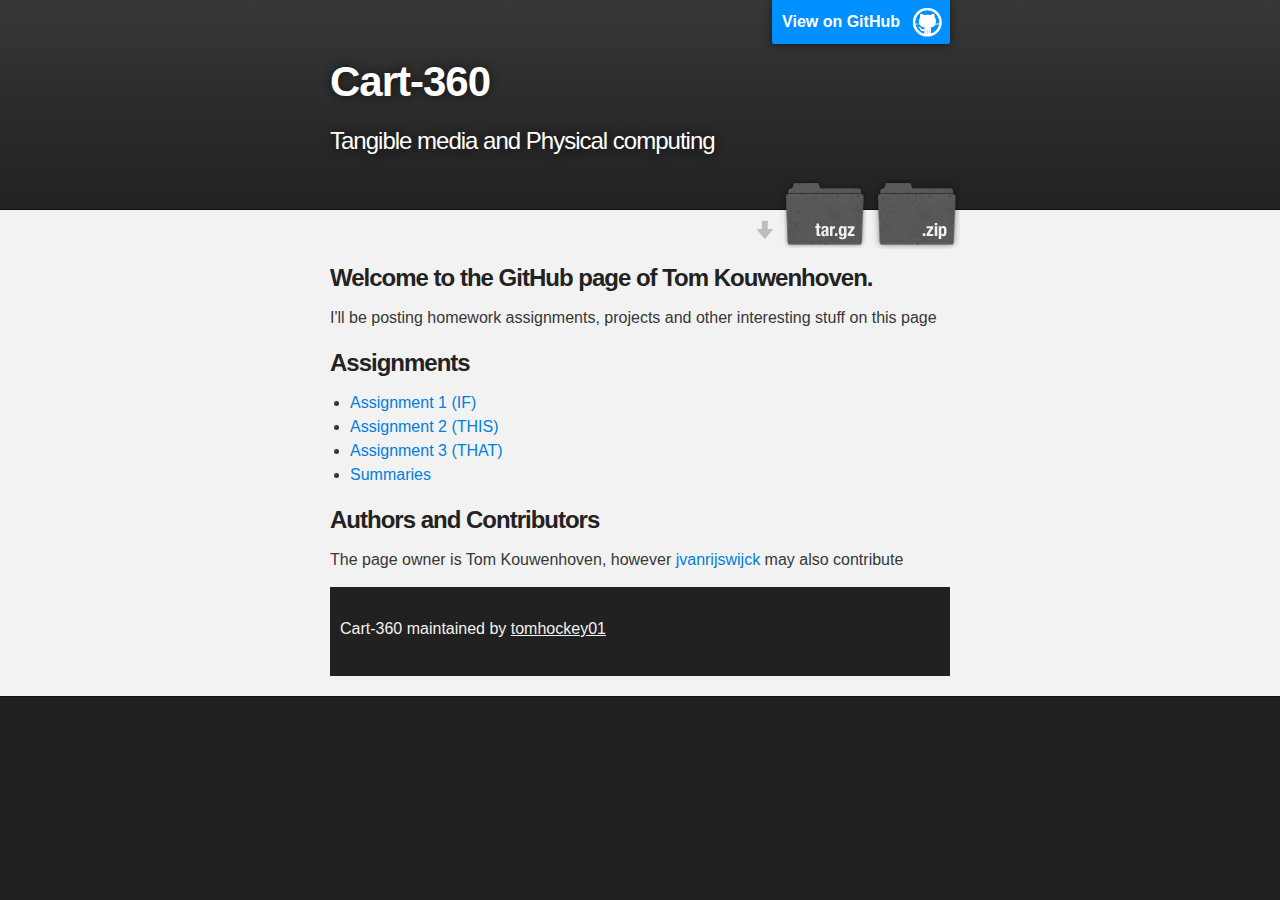
<file: index.html>
<!DOCTYPE html>
<html>

  <head>
    <meta charset='utf-8'>
    <meta http-equiv="X-UA-Compatible" content="chrome=1">
    <meta name="description" content="Cart-360 : Tangible media and Physical computing">

    <link rel="stylesheet" type="text/css" media="screen" href="stylesheets/stylesheet.css">

    <title>Cart-360</title>
  </head>

  <body>

    <!-- HEADER -->
    <div id="header_wrap" class="outer">
        <header class="inner">
          <a id="forkme_banner" href="https://github.com/tomhockey01/CART360">View on GitHub</a>

          <h1 id="project_title">Cart-360</h1>
          <h2 id="project_tagline">Tangible media and Physical computing</h2>

            <section id="downloads">
              <a class="zip_download_link" href="https://github.com/tomhockey01/CART360/zipball/master">Download this project as a .zip file</a>
              <a class="tar_download_link" href="https://github.com/tomhockey01/CART360/tarball/master">Download this project as a tar.gz file</a>
            </section>
        </header>
    </div>

    <!-- MAIN CONTENT -->
    <div id="main_content_wrap" class="outer">
      <section id="main_content" class="inner">
        <h3>
<a id="welcome-to-the-github-page-of-tom-kouwenhoven" class="anchor" href="#welcome-to-the-github-page-of-tom-kouwenhoven" aria-hidden="true"><span aria-hidden="true" class="octicon octicon-link"></span></a>Welcome to the GitHub page of Tom Kouwenhoven.</h3>

<p>I'll be posting homework assignments, projects and other interesting stuff on this page </p>
          
<h3>Assignments</h3>
          <ul>
            <li><a href="Assignment1.html">Assignment 1 (IF) </a></li>
            <li><a href="Assignment2.html">Assignment 2 (THIS)</a></li>
            <li><a href="Assignment3.html">Assignment 3 (THAT)</a></li>
            <li><a href="Summaries%20Tom%20Kouwenhoven%20.pdf">Summaries</a></li>
          </ul>

<h3>
<a id="authors-and-contributors" class="anchor" href="#authors-and-contributors" aria-hidden="true"><span aria-hidden="true" class="octicon octicon-link"></span></a>Authors and Contributors</h3>

<p>The page owner is Tom Kouwenhoven, however <a href="https://github.com/jvanrijswijck">jvanrijswijck</a> may also contribute</p>

    <!-- FOOTER  -->
    <div id="footer_wrap" class="outer">
      <footer class="inner">
        <p class="copyright">Cart-360 maintained by <a href="https://github.com/tomhockey01">tomhockey01</a></p>
      </footer>
    </div>

    

  </body>
</html>
</file>
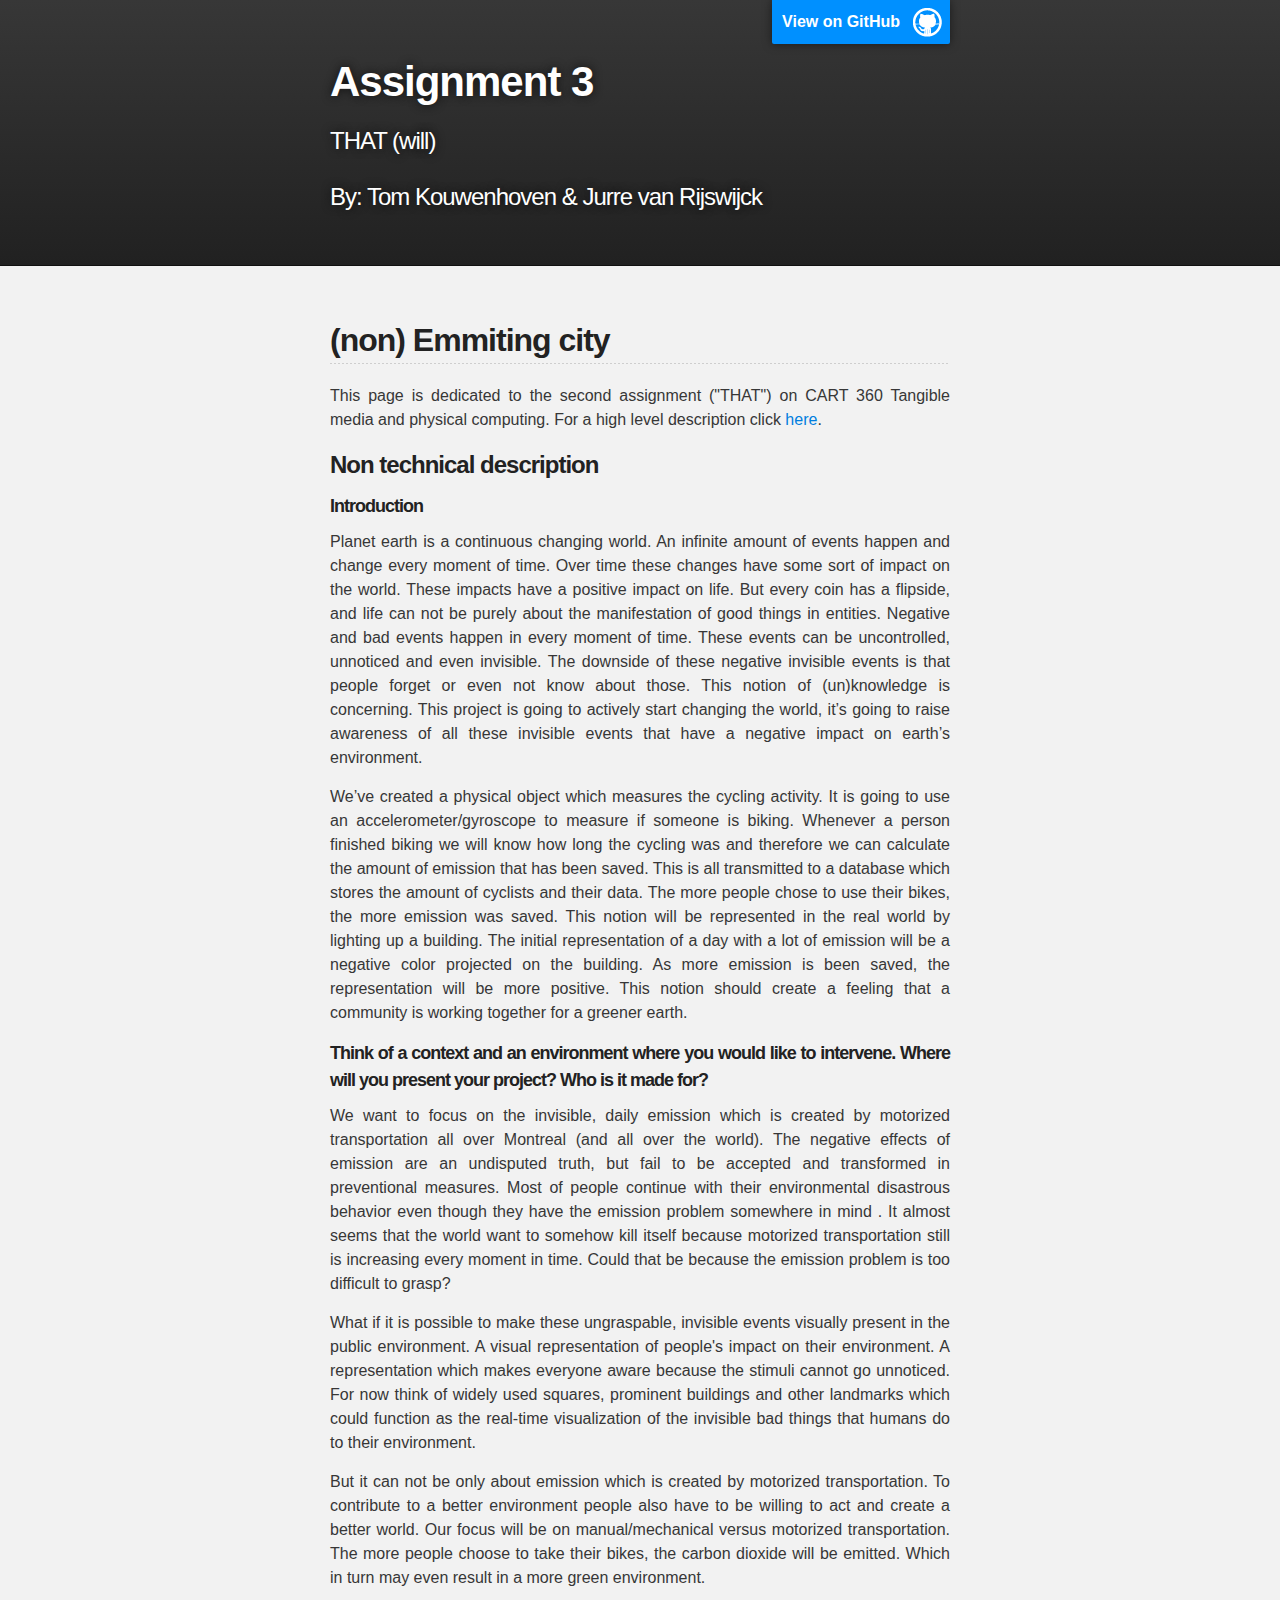
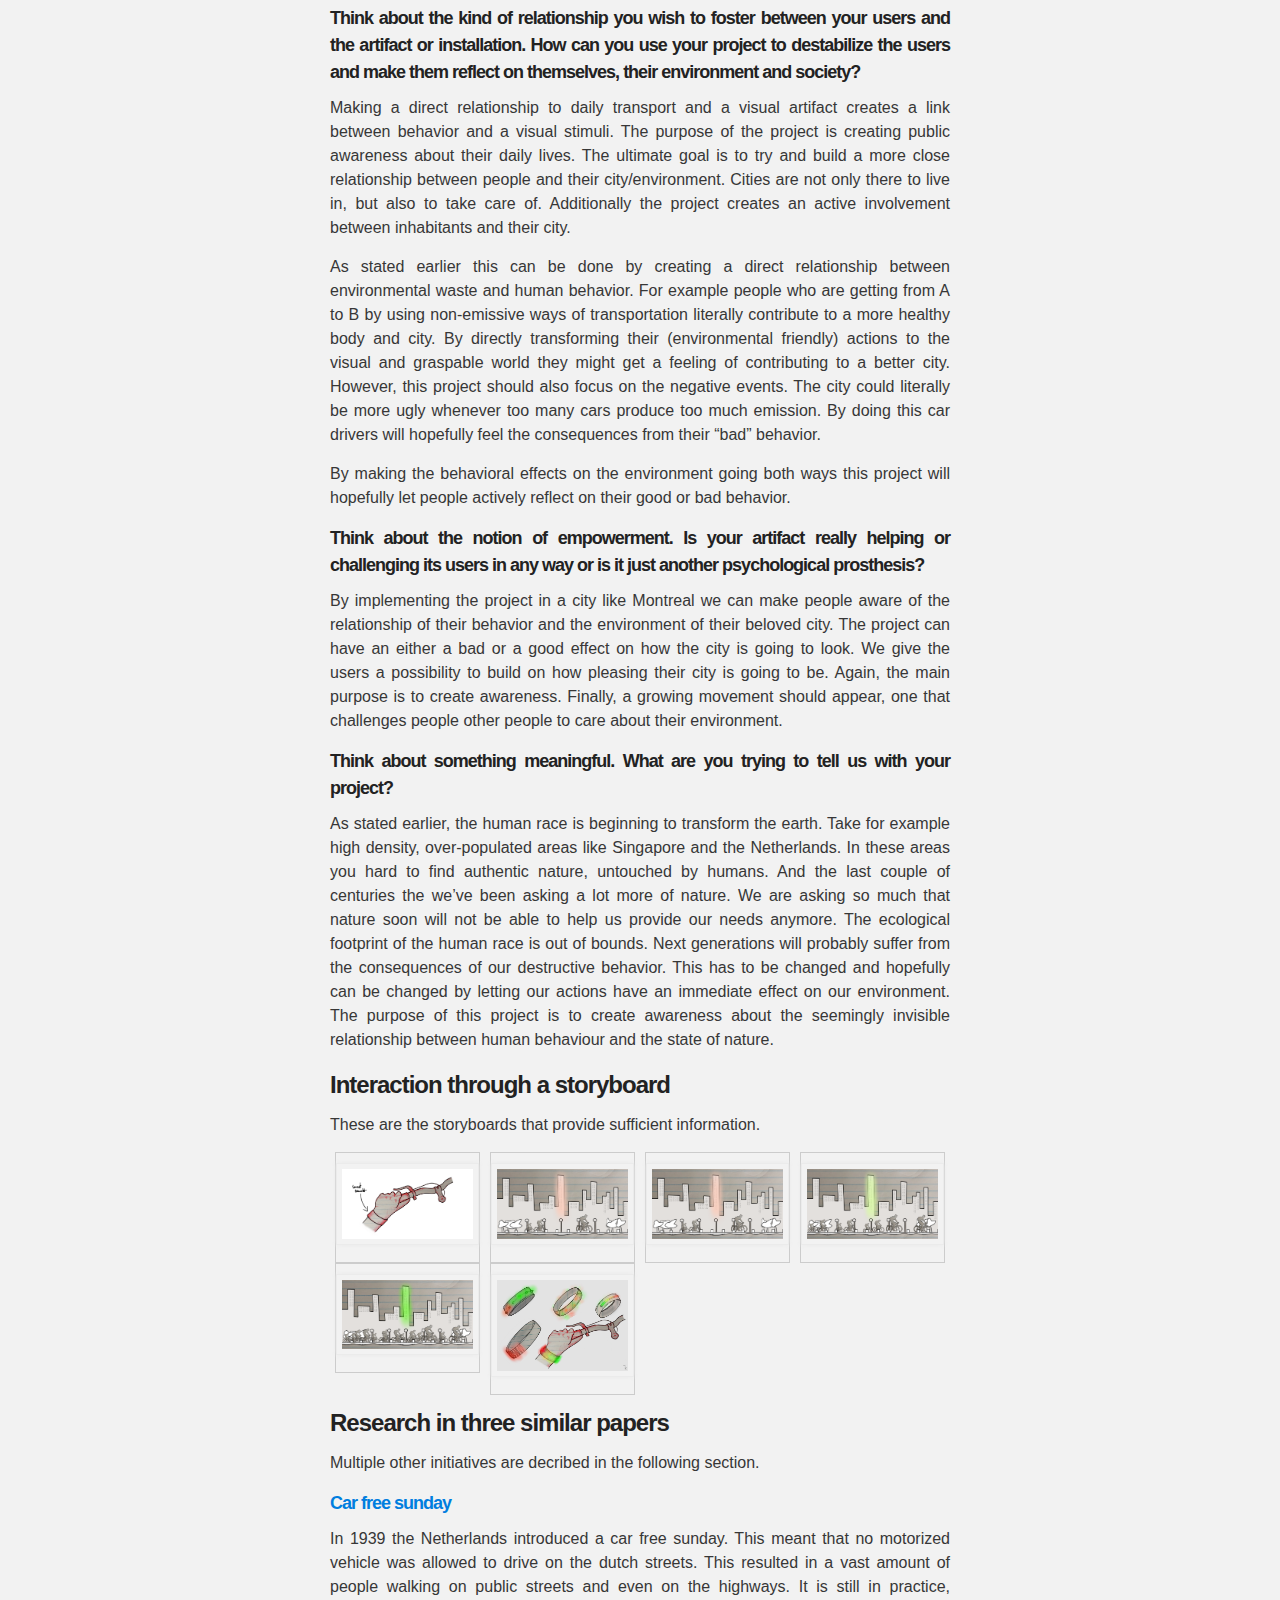
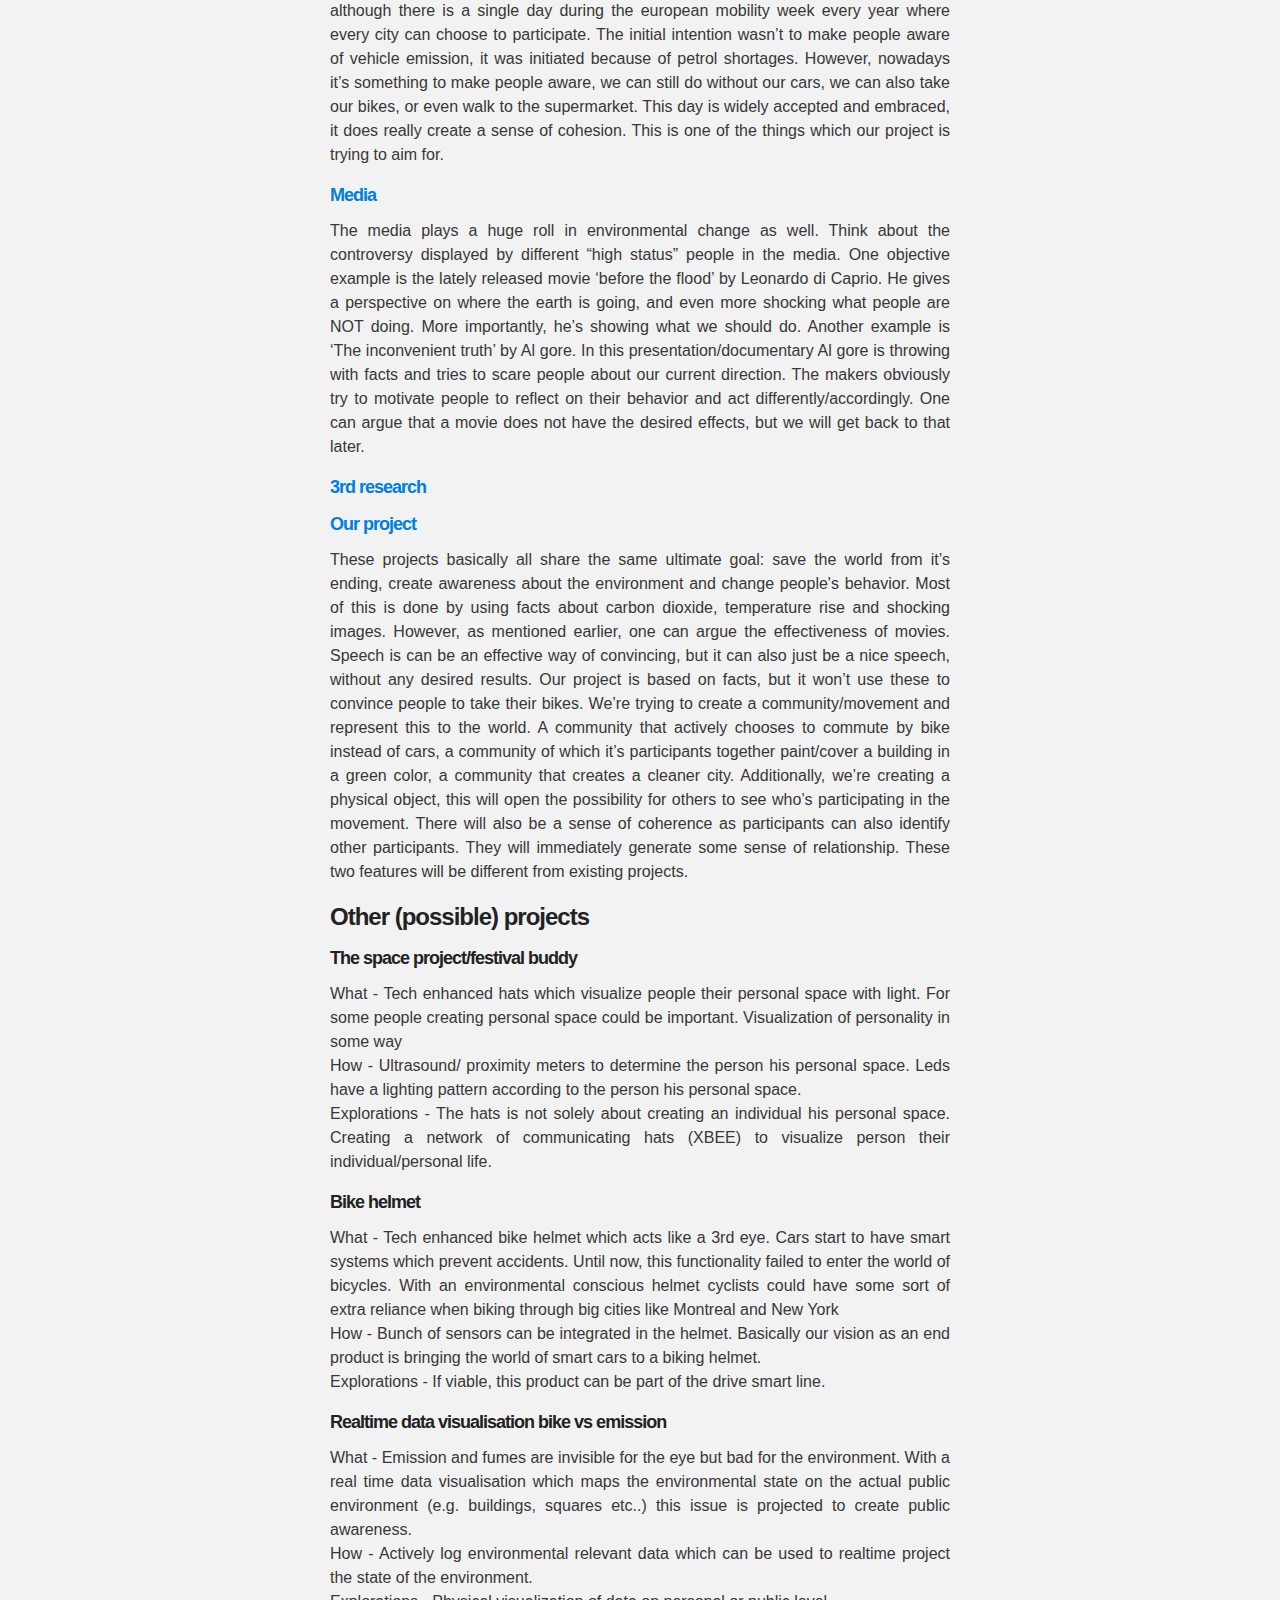
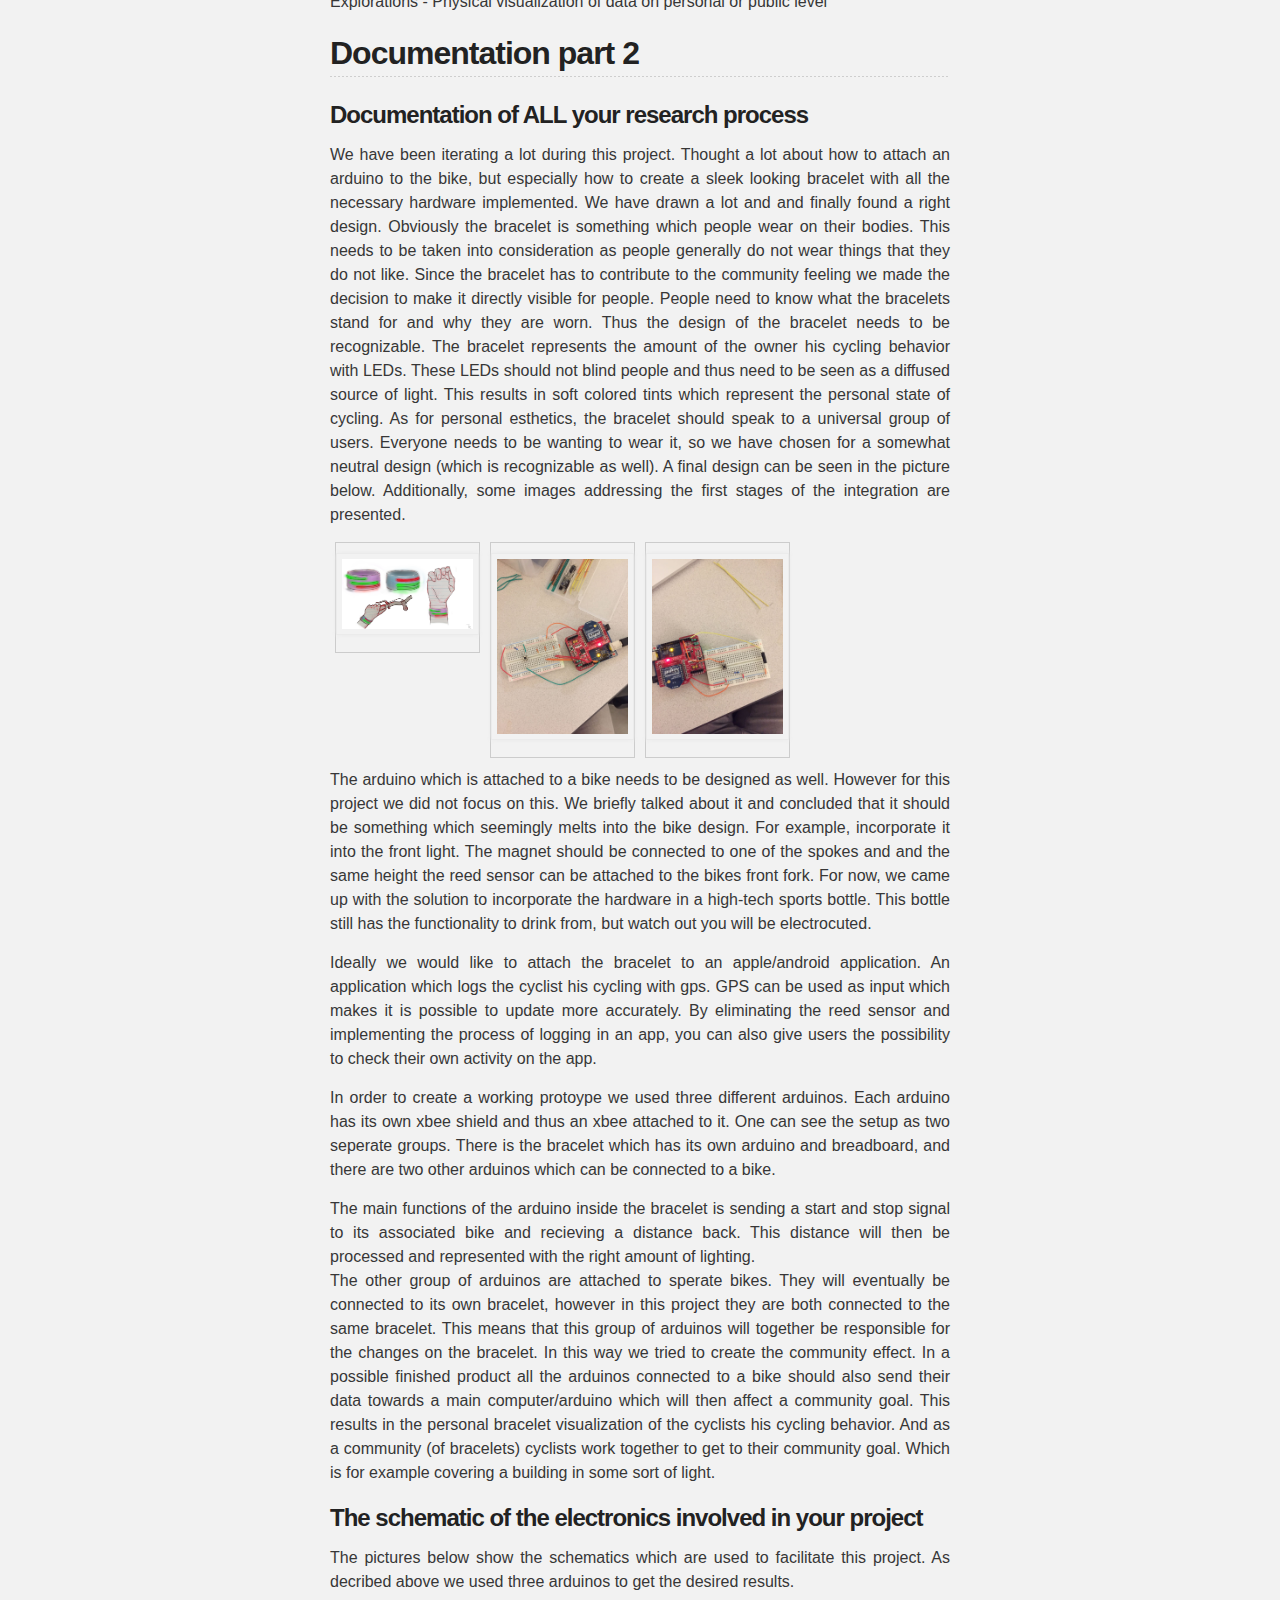
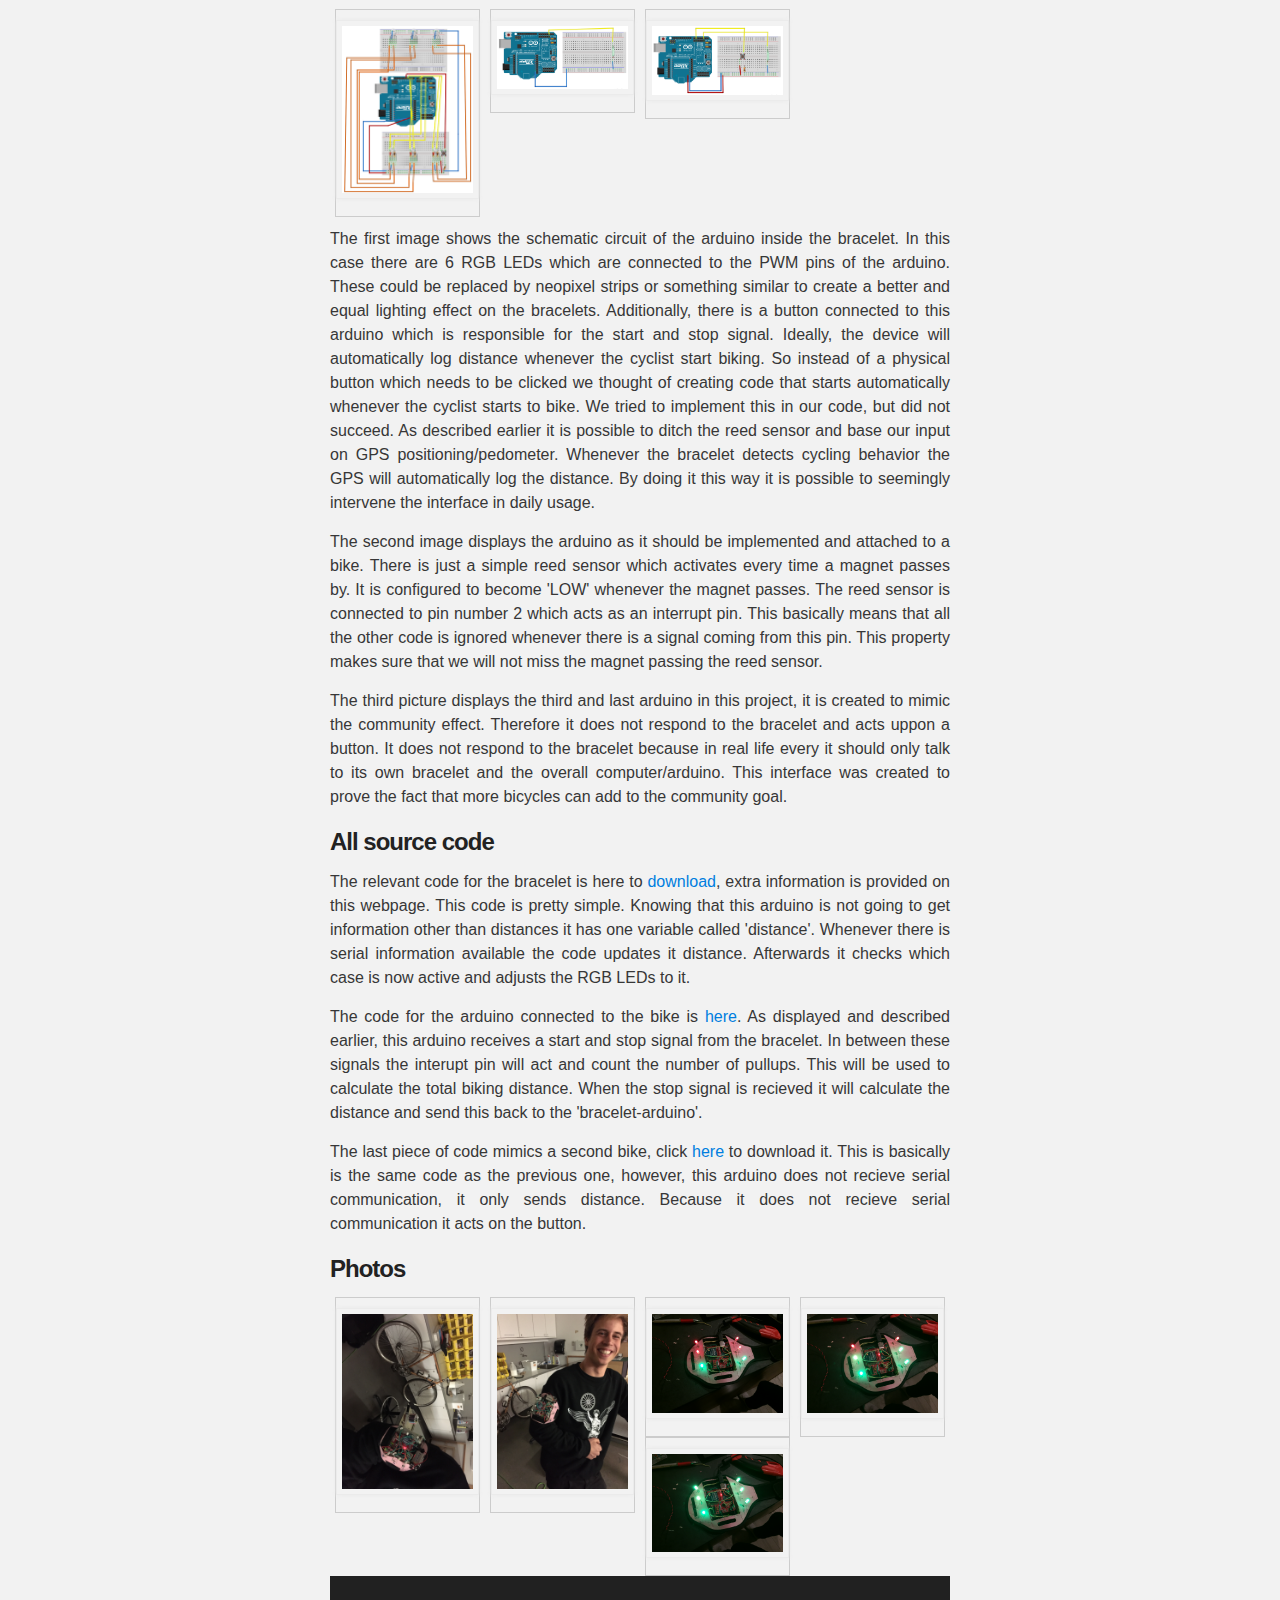
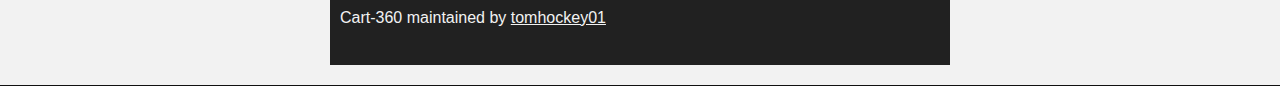
<file: Assignment3.html>
<!DOCTYPE html>
<html>

<head>
    <meta charset='utf-8'>
    <meta http-equiv="X-UA-Compatible" content="chrome=1">
    <meta name="description" content="Cart-360 : Tangible media and Physical computing">
    <link rel="stylesheet" type="text/css" media="screen" href="stylesheets/stylesheet.css">
    <title>Cart-360</title>
</head>

<body>
    <!-- HEADER -->
    <div id="header_wrap" class="outer">
        <header class="inner"> <a id="forkme_banner" href="https://github.com/tomhockey01/CART360">View on GitHub</a>
            <h1 id="project_title">Assignment 3</h1>
            <h2 id="project_tagline">THAT (will)</h2>
            <h2 id="project_tagline">By: Tom Kouwenhoven &amp; Jurre van Rijswijck</h2> </header>
    </div>
    <!-- MAIN CONTENT -->
    <div id="main_content_wrap" class="outer">
        <section id="main_content" class="inner">
            <h2>
            <a id="Weather_visualization" class="anchor" href="#Weather_visualization" aria-hidden="true"><span aria-hidden="true" class="octicon octicon-link"></span></a>(non) Emmiting city</h2>
            <p>This page is dedicated to the second assignment ("THAT") on CART 360 Tangible media and physical computing. For a high level description click <a href="http://slab.concordia.ca/3-4/">here</a>.</p>
            <div class="documentation">
                <h3>
              <span aria-hidden="true" class="octicon octicon-link"></span>Non technical description
          </h3>
                <h5>Introduction</h5>
                <p>Planet earth is a continuous changing world. An infinite amount of events happen and change every moment of time. Over time these changes have some sort of impact on the world. These impacts have a positive impact on life. But every coin has a flipside, and life can not be purely about the manifestation of good things in entities. Negative and bad events happen in every moment of time. These events can be uncontrolled, unnoticed and even invisible. The downside of these negative invisible events is that people forget or even not know about those. This notion of (un)knowledge is concerning. This project is going to actively start changing the world, it’s going to raise awareness of all these invisible events that have a negative impact on earth’s environment. 
</p>
                <p>We’ve created a physical object which measures the cycling activity. It is going to use an accelerometer/gyroscope to measure if someone is biking. Whenever a person finished biking we will know how long the cycling was and therefore we can calculate the amount of emission that has been saved. This is all transmitted to a database which stores the amount of cyclists and their data. The more people chose to use their bikes, the more emission was saved. This notion will be represented in the real world by lighting up a building. The initial representation of a day with a lot of emission will be a negative color projected on the building. As more emission is been saved, the representation will be more positive. This notion should create a feeling that a community is working together for a greener earth.
</p>
                <h5>Think of a context and an environment where you would like to intervene. Where will you present your project? Who is it made for?</h5>
                <p>We want to focus on the invisible, daily emission which is created by motorized transportation all over Montreal (and all over the world). The negative effects of emission are an undisputed truth, but fail to be accepted and transformed in preventional measures. Most of people continue with their environmental disastrous behavior even though they have the emission problem somewhere in mind . It almost seems that the world want to somehow kill itself because motorized transportation still is increasing every moment in time. Could that be because the emission problem is too difficult to grasp? </p>
                <p>What if it is possible to make these ungraspable, invisible events visually present in the public environment. A visual representation of people's impact on their environment. A representation which makes everyone aware because the stimuli cannot go unnoticed. For now think of widely used squares, prominent buildings and other landmarks which could function as the real-time visualization of the invisible bad things that humans do to their environment. </p>
                <p>But it can not be only about emission which is created by motorized transportation. To contribute to a better environment people also have to be willing to act and create a better world. Our focus will be on manual/mechanical versus motorized transportation. The more people choose to take their bikes, the carbon dioxide will be emitted. Which in turn may even result in a more green environment. </p>
                <h5>Think about the kind of relationship you wish to foster between your users and the artifact or installation. How can you use your project to destabilize the users and make them reflect on themselves, their environment and society?</h5>
                <p>Making a direct relationship to daily transport and a visual artifact creates a link between behavior and a visual stimuli. The purpose of the project is creating public awareness about their daily lives. The ultimate goal is to try and build a more close relationship between people and their city/environment. Cities are not only there to live in, but also to take care of. Additionally the project creates an active involvement between inhabitants and their city. </p>
                <p>As stated earlier this can be done by creating a direct relationship between environmental waste and human behavior. For example people who are getting from A to B by using non-emissive ways of transportation literally contribute to a more healthy body and city. By directly transforming their (environmental friendly) actions to the visual and graspable world they might get a feeling of contributing to a better city. However, this project should also focus on the negative events. The city could literally be more ugly whenever too many cars produce too much emission. By doing this car drivers will hopefully feel the consequences from their “bad” behavior. </p>
                <p>By making the behavioral effects on the environment going both ways this project will hopefully let people actively reflect on their good or bad behavior.</p>
                <h5>Think about the notion of empowerment. Is your artifact really helping or challenging its users in any way or is it just another psychological prosthesis?
</h5>
                <p>By implementing the project in a city like Montreal we can make people aware of the relationship of their behavior and the environment of their beloved city. The project can have an either a bad or a good effect on how the city is going to look. We give the users a possibility to build on how pleasing their city is going to be. Again, the main purpose is to create awareness. Finally, a growing movement should appear, one that challenges people other people to care about their environment. </p>
                <h5>Think about something meaningful. What are you trying to tell us with your project?</h5>
                <p>As stated earlier, the human race is beginning to transform the earth. Take for example high density, over-populated areas like Singapore and the Netherlands. In these areas you hard to find authentic nature, untouched by humans. And the last couple of centuries the we’ve been asking a lot more of nature. We are asking so much that nature soon will not be able to help us provide our needs anymore. The ecological footprint of the human race is out of bounds. Next generations will probably suffer from the consequences of our destructive behavior. This has to be changed and hopefully can be changed by letting our actions have an immediate effect on our environment. The purpose of this project is to create awareness about the seemingly invisible relationship between human behaviour and the state of nature. </p>
            </div>
            <h3>
              <span aria-hidden="true" class="octicon octicon-link"></span>Interaction through a storyboard 
          </h3>
            <p>These are the storyboards that provide sufficient information.</p>
            <div class="images">
                <div class="responsive">
                    <div class="img">
                        <a target="_blank" href="images/hand.png"> <img src="images/hand.png" alt="workplace" width="300" height="200"> </a>
                    </div>
                </div>
                <div class="responsive">
                    <div class="img">
                        <a target="_blank" href="images/bike1.png"> <img src="images/bike2.png" alt="3 flex sensors" width="300" height="200"> </a>
                    </div>
                </div>
                <div class="responsive">
                    <div class="img">
                        <a target="_blank" href="images/bike2.png"> <img src="images/bike2.png" alt="final product" width="300" height="200"> </a>
                    </div>
                </div>
                <div class="responsive">
                    <div class="img">
                        <a target="_blank" href="images/bike3.png"> <img src="images/bike3.png" alt="workplace" width="300" height="200"> </a>
                    </div>
                </div>
                <div class="responsive">
                    <div class="img">
                        <a target="_blank" href="images/bike4.png"> <img src="images/bike4.png" alt="workplace" width="300" height="200"> </a>
                    </div>
                </div>
                <div class="responsive">
                    <div class="img">
                        <a target="_blank" href="images/brace1.png"> <img src="images/brace1.png" alt="workplace" width="300" height="200"> </a>
                    </div>
                </div>
            </div>
            <h3>
              <span aria-hidden="true" class="octicon octicon-link"></span>Research in three similar papers
          </h3>
            <p>Multiple other initiatives are decribed in the following section.</p>
            <h5><a href="https://en.wikipedia.org/wiki/Car-Free_Days">Car free sunday</a></h5>
            <p>In 1939 the Netherlands introduced a car free sunday. This meant that no motorized vehicle was allowed to drive on the dutch streets. This resulted in a vast amount of people walking on public streets and even on the highways. It is still in practice, although there is a single day during the european mobility week every year where every city can choose to participate. The initial intention wasn’t to make people aware of vehicle emission, it was initiated because of petrol shortages. However, nowadays it’s something to make people aware, we can still do without our cars, we can also take our bikes, or even walk to the supermarket. This day is widely accepted and embraced, it does really create a sense of cohesion. This is one of the things which our project is trying to aim for. </p>
            <h5><a href="https://www.youtube.com/watch?v=LCKEFbBmadg">Media</a></h5>
            <p>The media plays a huge roll in environmental change as well. Think about the controversy displayed by different “high status” people in the media. One objective example is the lately released movie ‘before the flood’ by Leonardo di Caprio. He gives a perspective on where the earth is going, and even more shocking what people are NOT doing. More importantly, he’s showing what we should do. Another example is ‘The inconvenient truth’ by Al gore. In this presentation/documentary Al gore is throwing with facts and tries to scare people about our current direction. The makers obviously try to motivate people to reflect on their behavior and act differently/accordingly. One can argue that a movie does not have the desired effects, but we will get back to that later. </p>
            <h5><a href="">3rd research</a></h5>
            <h5><a href="">Our project</a></h5>
            <p>These projects basically all share the same ultimate goal: save the world from it’s ending, create awareness about the environment and change people's behavior. Most of this is done by using facts about carbon dioxide, temperature rise and shocking images. However, as mentioned earlier, one can argue the effectiveness of movies. Speech is can be an effective way of convincing, but it can also just be a nice speech, without any desired results. Our project is based on facts, but it won’t use these to convince people to take their bikes. We’re trying to create a community/movement and represent this to the world. A community that actively chooses to commute by bike instead of cars, a community of which it’s participants together paint/cover a building in a green color, a community that creates a cleaner city. Additionally, we’re creating a physical object, this will open the possibility for others to see who’s participating in the movement. There will also be a sense of coherence as participants can also identify other participants. They will immediately generate some sense of relationship. These two features will be different from existing projects. </p>
            
            <h3>
              <span aria-hidden="true" class="octicon octicon-link"></span>Other (possible) projects
          </h3>
            <h5>The space project/festival buddy
</h5>
            <p>What - Tech enhanced hats which visualize people their personal space with light. For some people creating personal space could be important. Visualization of personality in some way
                <br> How - Ultrasound/ proximity meters to determine the person his personal space. Leds have a lighting pattern according to the person his personal space.
                <br> Explorations - The hats is not solely about creating an individual his personal space. Creating a network of communicating hats (XBEE) to visualize person their individual/personal life. </p>
            <h5>Bike helmet</h5>
            <p>What - Tech enhanced bike helmet which acts like a 3rd eye. Cars start to have smart systems which prevent accidents. Until now, this functionality failed to enter the world of bicycles. With an environmental conscious helmet cyclists could have some sort of extra reliance when biking through big cities like Montreal and New York
                <br> How - Bunch of sensors can be integrated in the helmet. Basically our vision as an end product is bringing the world of smart cars to a biking helmet.
                <br> Explorations - If viable, this product can be part of the drive smart line. </p>
            <h5>Realtime data visualisation bike vs emission
</h5>
            <p>What - Emission and fumes are invisible for the eye but bad for the environment. With a real time data visualisation which maps the environmental state on the actual public environment (e.g. buildings, squares etc..) this issue is projected to create public awareness.
                <br> How - Actively log environmental relevant data which can be used to realtime project the state of the environment.
                <br> Explorations - Physical visualization of data on personal or public level</p>
            
            <h2>
            <a id="Weather_visualization" class="anchor" href="#Weather_visualization" aria-hidden="true"><span aria-hidden="true" class="octicon octicon-link"></span></a>Documentation part 2</h2>
            
            <h3>
              <span aria-hidden="true" class="octicon octicon-link"></span>Documentation of ALL your research process
          </h3>
            <p>We have been iterating a lot during this project. Thought a lot about how to attach an arduino to the bike, but especially how to create a sleek looking bracelet with all the necessary hardware implemented. We have drawn a lot and and finally found a right design. Obviously the bracelet is something which people wear on their bodies. This needs to be taken into consideration as people generally do not wear things that they do not like. Since the bracelet has to contribute to the community feeling we made the decision to make it directly visible for people. People need to know what the bracelets stand for and why they are worn. Thus the design of the bracelet needs to be recognizable. The bracelet represents the amount of the owner his cycling behavior with LEDs. These LEDs should not blind people and thus need to be seen as a diffused source of light. This results in soft colored tints which represent the personal state of cycling. As for personal esthetics, the bracelet should speak to a universal group of users. Everyone needs to be wanting to wear it, so we have chosen for a somewhat neutral design (which is recognizable as well). A final design can be seen in the picture below. Additionally, some images addressing the first stages of the integration are presented.</p>
            
            <div class="images">
                <div class="responsive">
                    <div class="img">
                        <a target="_blank" href="images/hand4.png"> <img src="images/hand4.png" alt="bracelet design" width="300" height="200"> </a>
                    </div>
                </div>  
                <div class="responsive">
                    <div class="img">
                        <a target="_blank" href="images/images_finished/bracelet_proces.jpeg"> <img src="images/images_finished/bracelet_proces.jpeg" alt="bracelet_process" width="300" height="200"> </a>
                    </div>
                </div>
                <div class="responsive">
                    <div class="img">
                        <a target="_blank" href="images/images_finished/reed_proces.jpeg"> <img src="images/images_finished/reed_proces.jpeg" alt="reed_process" width="300" height="200"> </a>
                    </div>
                </div>
            </div>
            
            <p>The arduino which is attached to a bike needs to be designed as well. However for this project we did not focus on this. We briefly talked about it and concluded that it should be something which seemingly melts into the bike design. For example, incorporate it into the front light. The magnet should be connected to one of the spokes and and the same height the reed sensor can be attached to the bikes front fork. For now, we came up with the solution to incorporate the hardware in a high-tech sports bottle. This bottle still has the functionality to drink from, but watch out you will be electrocuted.</p>
            
            <p>Ideally we would like to attach the bracelet to an apple/android application. An application which logs the cyclist his cycling with gps. GPS can be used as input which makes it is possible to update more accurately. By eliminating the reed sensor and implementing the process of logging in an app, you can also give users the possibility to check their own activity on the app.</p>
            
            <p>In order to create a working protoype we used three different arduinos. Each arduino has its own xbee shield and thus an xbee attached to it. One can see the setup as two seperate groups. There is the bracelet which has its own arduino and breadboard, and there are two other arduinos which can be connected to a bike.</p>
            <p>The main functions of the arduino inside the bracelet is sending a start and stop signal to its associated bike and recieving a distance back. This distance will then be processed and represented with the right amount of lighting.<br>
            The other group of arduinos are attached to sperate bikes. They will eventually be connected to its own bracelet, however in this project they are both connected to the same bracelet. This means that this group of arduinos will together be responsible for the changes on the bracelet. In this way we tried to create the community effect. In a possible finished product all the arduinos connected to a bike should also send their data towards a main computer/arduino which will then affect a community goal. This results in the personal bracelet visualization of the cyclists his cycling behavior. And as a community (of bracelets) cyclists work together to get to their community goal. Which is for example covering a building in some sort of light.</p>
            
            <h3>
              <span aria-hidden="true" class="octicon octicon-link"></span>The schematic of the electronics involved in your project
          </h3>
            
            <p>The pictures below show the schematics which are used to facilitate this project. As decribed above we used three arduinos to get the desired results.</p>
            
            <div class="images">
                <div class="responsive">
                    <div class="img">
                        <a target="_blank" href="images/Bracelet_schematic.png"> <img src="images/Bracelet_schematic.png" alt="bracelet schematic" width="300" height="200"> </a>
                    </div>
                </div>
                <div class="responsive">
                    <div class="img">
                        <a target="_blank" href="images/Bike_speed_auto.png"> <img src="images/Bike_speed_auto.png" alt="Bike arduino auto" width="300" height="200"> </a>
                    </div>
                </div>
                <div class="responsive">
                    <div class="img">
                        <a target="_blank" href="images/Bike_speed_manual.png"> <img src="images/Bike_speed_manual.png" alt="Bike arduino manual" width="300" height="200"> </a>
                    </div>
                </div>
            </div>
            
            <p>The first image shows the schematic circuit of the arduino inside the bracelet. In this case there are 6 RGB LEDs which are connected to the PWM pins of the arduino. These could be replaced by neopixel strips or something similar to create a better and equal lighting effect on the bracelets. Additionally, there is a button connected to this arduino which is responsible for the start and stop signal.  Ideally, the device will automatically log distance whenever the cyclist start biking. So instead of a physical button which needs to be clicked we thought of creating code that starts automatically whenever the cyclist starts to bike. We tried to implement this in our code, but did not succeed. As described earlier it is possible to ditch the reed sensor and base our input on GPS positioning/pedometer. Whenever the bracelet detects cycling behavior the GPS will automatically log the distance. By doing it this way it is possible to seemingly intervene the interface in daily usage. 
            </p>
            <p>The second image displays the arduino as it should be implemented and attached to a bike. There is just a simple reed sensor which activates every time a magnet passes by. It is configured to become 'LOW' whenever the magnet passes. The reed sensor is connected to pin number 2 which acts as an interrupt pin. This basically means that all the other code is ignored whenever there is a signal coming from this pin. This property makes sure that we will not miss the magnet passing the reed sensor. 
 </p>       
            <p>The third picture displays the third and last arduino in this project, it is created to mimic the community effect. Therefore it does not respond to the bracelet and acts uppon a button. It does not respond to the bracelet because in real life every it should only talk to its own bracelet and the overall computer/arduino. This interface was created to prove the fact that more bicycles can add to the community goal.
            </p>
            <h3>
              <span aria-hidden="true" class="octicon octicon-link"></span>All source code
          </h3>
            
            <p>The relevant code for the bracelet is here to <a href="https://github.com/tomhockey01/CART360/blob/master/test_bike.ino.zip?raw=true">download</a>, extra information is provided on this webpage. This code is pretty simple. Knowing that this arduino is not going to get information other than distances it has one variable called 'distance'. Whenever there is serial information available the code updates it distance. Afterwards it checks which case is now active and adjusts the RGB LEDs to it. </p>
            
            <p>The code for the arduino connected to the bike is <a href="https://github.com/tomhockey01/CART360/blob/master/Speed2.0.ino.zip?raw=true">here</a>. As displayed and described earlier, this arduino receives a start and stop signal from the bracelet. In between these signals the interupt pin will act and count the number of pullups. This will be used to calculate the total biking distance. When the stop signal is recieved it will calculate the distance and send this back to the 'bracelet-arduino'. </p>
            
            <p>The last piece of code mimics a second bike, click <a href="https://github.com/tomhockey01/CART360/blob/master/Speed3.0.ino.zip?raw=true">here</a> to download it. This is basically is the same code as the previous one, however, this arduino does not recieve serial communication, it only sends distance. Because it does not recieve serial communication it acts on the button.</p>
            
            
            
            <h3>
              <span aria-hidden="true" class="octicon octicon-link"></span>Photos
          </h3>
            
            <div class="images">
                <div class="responsive">
                    <div class="img">
                        <a target="_blank" href="images/images_finished/Bestand_005.jpeg"> <img src="images/images_finished/Bestand_005.jpeg" alt="combination_bike_bracelet" width="300" height="200"> </a>
                    </div>
                </div>
                <div class="responsive">
                    <div class="img">
                        <a target="_blank" href="images/images_finished/Bestand_004.jpeg"> <img src="images/images_finished/Bestand_004.jpeg" alt="bracelet_focus" width="300" height="200"> </a>
                    </div>
                </div>
                <div class="responsive">
                    <div class="img">
                        <a target="_blank" href="images/images_finished/Bestand_001.jpeg"> <img src="images/images_finished/Bestand_001.jpeg" alt="Bracelet_0" width="300" height="200"> </a>
                    </div>
                </div>
                <div class="responsive">
                    <div class="img">
                        <a target="_blank" href="images/images_finished/Bestand_002.jpeg"> <img src="images/images_finished/Bestand_002.jpeg" alt="Bracelet_1" width="300" height="200"> </a>
                    </div>
                </div>
                <div class="responsive">
                    <div class="img">
                        <a target="_blank" href="images/images_finished/Bestand_003.jpeg"> <img src="images/images_finished/Bestand_003.jpeg" alt="Bracelet_2" width="300" height="200"> </a>
                    </div>
                </div>
            </div>
        
            <!-- FOOTER  -->
            <div id="footer_wrap" class="outer">
                <footer class="inner">
                    <p class="copyright">Cart-360 maintained by <a href="https://github.com/tomhockey01">tomhockey01</a> </p>
                </footer>
            </div>
</body>

</html>
</file>
<file: stylesheets/stylesheet.css>
/*******************************************************************************
Slate Theme for GitHub Pages
by Jason Costello, @jsncostello
*******************************************************************************/

@import url(github-light.css);

/*******************************************************************************
MeyerWeb Reset
*******************************************************************************/

html, body, div, span, applet, object, iframe,
h1, h2, h3, h4, h5, h6, p, blockquote, pre,
a, abbr, acronym, address, big, cite, code,
del, dfn, em, img, ins, kbd, q, s, samp,
small, strike, strong, sub, sup, tt, var,
b, u, i, center,
dl, dt, dd, ol, ul, li,
fieldset, form, label, legend,
table, caption, tbody, tfoot, thead, tr, th, td,
article, aside, canvas, details, embed,
figure, figcaption, footer, header, hgroup,
menu, nav, output, ruby, section, summary,
time, mark, audio, video {
  margin: 0;
  padding: 0;
  border: 0;
  font: inherit;
  vertical-align: baseline;
}

/* HTML5 display-role reset for older browsers */
article, aside, details, figcaption, figure,
footer, header, hgroup, menu, nav, section {
  display: block;
}

ol, ul {
  list-style: none;
}

table {
  border-collapse: collapse;
  border-spacing: 0;
}

/*******************************************************************************
Theme Styles
*******************************************************************************/


div.img:hover {
    border: 1px solid #777;
}

div.img {
    border: 1px solid #ccc;
}

div.img img {
    width: 100%;
    height: auto;
}

div.desc {
    padding: 15px;
    text-align: center;
}

.images{
    overflow: hidden;
}

* {
    box-sizing: border-box;
}

.responsive {
    padding: 0 5px;
    float: left;
    width: 24.99999%;
}

@media only screen and (max-width: 700px){
    .responsive {
        width: 49.99999%;
        margin: 6px 0;
    }
}

@media only screen and (max-width: 500px){
    .responsive {
        width: 100%;
    }
}

.clearfix:after {
    content: "";
    display: table;
    clear: both;
}



.wrapper_ass1_total_affordances{
    width:100%;
    overflow: hidden;
    text-align: justify;
}

.wrapper_materials{
    float:left;
    min-width: 35%;
}

.wrapper_affordances{
    float:right;
    width:65%;
}

.title{
    font-weight: bold;
}


body {
  box-sizing: border-box;
    text-align: justify;
  color:#373737;
  background: #212121;
  font-size: 16px;
  font-family: 'Myriad Pro', Calibri, Helvetica, Arial, sans-serif;
  line-height: 1.5;
  -webkit-font-smoothing: antialiased;
}

h1, h2, h3, h4, h5, h6 {
  margin: 10px 0;
  font-weight: 700;
  color:#222222;
  font-family: 'Lucida Grande', 'Calibri', Helvetica, Arial, sans-serif;
  letter-spacing: -1px;
}

h1 {
  font-size: 36px;
  font-weight: 700;
}

h2 {
  padding-bottom: 10px;
  font-size: 32px;
  background: url('../images/bg_hr.png') repeat-x bottom;
}

h3 {
  font-size: 24px;
}

h4 {
  font-size: 21px;
}

h5 {
  font-size: 18px;
}

h6 {
  font-size: 16px;
}

p {
  margin: 10px 0 15px 0;
}

footer p {
  color: #f2f2f2;
}

a {
  text-decoration: none;
  color: #007edf;
  text-shadow: none;

  transition: color 0.5s ease;
  transition: text-shadow 0.5s ease;
  -webkit-transition: color 0.5s ease;
  -webkit-transition: text-shadow 0.5s ease;
  -moz-transition: color 0.5s ease;
  -moz-transition: text-shadow 0.5s ease;
  -o-transition: color 0.5s ease;
  -o-transition: text-shadow 0.5s ease;
  -ms-transition: color 0.5s ease;
  -ms-transition: text-shadow 0.5s ease;
}

a:hover, a:focus {text-decoration: underline;}

footer a {
  color: #F2F2F2;
  text-decoration: underline;
}

em {
  font-style: italic;
}

strong {
  font-weight: bold;
}

img {
  position: relative;
  margin: 0 auto;
  max-width: 739px;
  padding: 5px;
  margin: 10px 0 10px 0;
  border: 1px solid #ebebeb;

  box-shadow: 0 0 5px #ebebeb;
  -webkit-box-shadow: 0 0 5px #ebebeb;
  -moz-box-shadow: 0 0 5px #ebebeb;
  -o-box-shadow: 0 0 5px #ebebeb;
  -ms-box-shadow: 0 0 5px #ebebeb;
}

p img {
  display: inline;
  margin: 0;
  padding: 0;
  vertical-align: middle;
  text-align: center;
  border: none;
}

pre, code {
  width: 100%;
  color: #222;
  background-color: #fff;

  font-family: Monaco, "Bitstream Vera Sans Mono", "Lucida Console", Terminal, monospace;
  font-size: 14px;

  border-radius: 2px;
  -moz-border-radius: 2px;
  -webkit-border-radius: 2px;
}

pre {
  width: 100%;
  padding: 10px;
  box-shadow: 0 0 10px rgba(0,0,0,.1);
  overflow: auto;
}

code {
  padding: 3px;
  margin: 0 3px;
  box-shadow: 0 0 10px rgba(0,0,0,.1);
}

pre code {
  display: block;
  box-shadow: none;
}

blockquote {
  color: #666;
  margin-bottom: 20px;
  padding: 0 0 0 20px;
  border-left: 3px solid #bbb;
}


ul, ol, dl {
  margin-bottom: 15px
}

ul {
  list-style-position: inside;
  list-style: disc;
  padding-left: 20px;
}

ol {
  list-style-position: inside;
  list-style: decimal;
  padding-left: 20px;
}

dl dt {
  font-weight: bold;
}

dl dd {
  padding-left: 20px;
  font-style: italic;
}

dl p {
  padding-left: 20px;
  font-style: italic;
}

hr {
  height: 1px;
  margin-bottom: 5px;
  border: none;
  background: url('../images/bg_hr.png') repeat-x center;
}

table {
  border: 1px solid #373737;
  margin-bottom: 20px;
  text-align: left;
 }

th {
  font-family: 'Lucida Grande', 'Helvetica Neue', Helvetica, Arial, sans-serif;
  padding: 10px;
  background: #373737;
  color: #fff;
 }

td {
  padding: 10px;
  border: 1px solid #373737;
 }

form {
  background: #f2f2f2;
  padding: 20px;
}

/*******************************************************************************
Full-Width Styles
*******************************************************************************/

.outer {
  width: 100%;
}

.inner {
  position: relative;
  max-width: 640px;
  padding: 20px 10px;
  margin: 0 auto;
}

#forkme_banner {
  display: block;
  position: absolute;
  top:0;
  right: 10px;
  z-index: 10;
  padding: 10px 50px 10px 10px;
  color: #fff;
  background: url('../images/blacktocat.png') #0090ff no-repeat 95% 50%;
  font-weight: 700;
  box-shadow: 0 0 10px rgba(0,0,0,.5);
  border-bottom-left-radius: 2px;
  border-bottom-right-radius: 2px;
}

#header_wrap {
  background: #212121;
  background: -moz-linear-gradient(top, #373737, #212121);
  background: -webkit-linear-gradient(top, #373737, #212121);
  background: -ms-linear-gradient(top, #373737, #212121);
  background: -o-linear-gradient(top, #373737, #212121);
  background: linear-gradient(top, #373737, #212121);
}

#header_wrap .inner {
  padding: 50px 10px 30px 10px;
}

#project_title {
  margin: 0;
  color: #fff;
  font-size: 42px;
  font-weight: 700;
  text-shadow: #111 0px 0px 10px;
}

#project_tagline {
  color: #fff;
  font-size: 24px;
  font-weight: 300;
  background: none;
  text-shadow: #111 0px 0px 10px;
}

#downloads {
  position: absolute;
  width: 210px;
  z-index: 10;
  bottom: -40px;
  right: 0;
  height: 70px;
  background: url('../images/icon_download.png') no-repeat 0% 90%;
}

.zip_download_link {
  display: block;
  float: right;
  width: 90px;
  height:70px;
  text-indent: -5000px;
  overflow: hidden;
  background: url(../images/sprite_download.png) no-repeat bottom left;
}

.tar_download_link {
  display: block;
  float: right;
  width: 90px;
  height:70px;
  text-indent: -5000px;
  overflow: hidden;
  background: url(../images/sprite_download.png) no-repeat bottom right;
  margin-left: 10px;
}

.zip_download_link:hover {
  background: url(../images/sprite_download.png) no-repeat top left;
}

.tar_download_link:hover {
  background: url(../images/sprite_download.png) no-repeat top right;
}

#main_content_wrap {
  background: #f2f2f2;
  border-top: 1px solid #111;
  border-bottom: 1px solid #111;
}

#main_content {
  padding-top: 40px;
}

#footer_wrap {
  background: #212121;
}



/*******************************************************************************
Small Device Styles
*******************************************************************************/

@media screen and (max-width: 480px) {
  body {
    font-size:14px;
  }

  #downloads {
    display: none;
  }

  .inner {
    min-width: 320px;
    max-width: 480px;
  }

  #project_title {
  font-size: 32px;
  }

  h1 {
    font-size: 28px;
  }

  h2 {
    font-size: 24px;
  }

  h3 {
    font-size: 21px;
  }

  h4 {
    font-size: 18px;
  }

  h5 {
    font-size: 14px;
  }

  h6 {
    font-size: 12px;
  }

  code, pre {
    min-width: 320px;
    max-width: 480px;
    font-size: 11px;
  }

}
</file>
